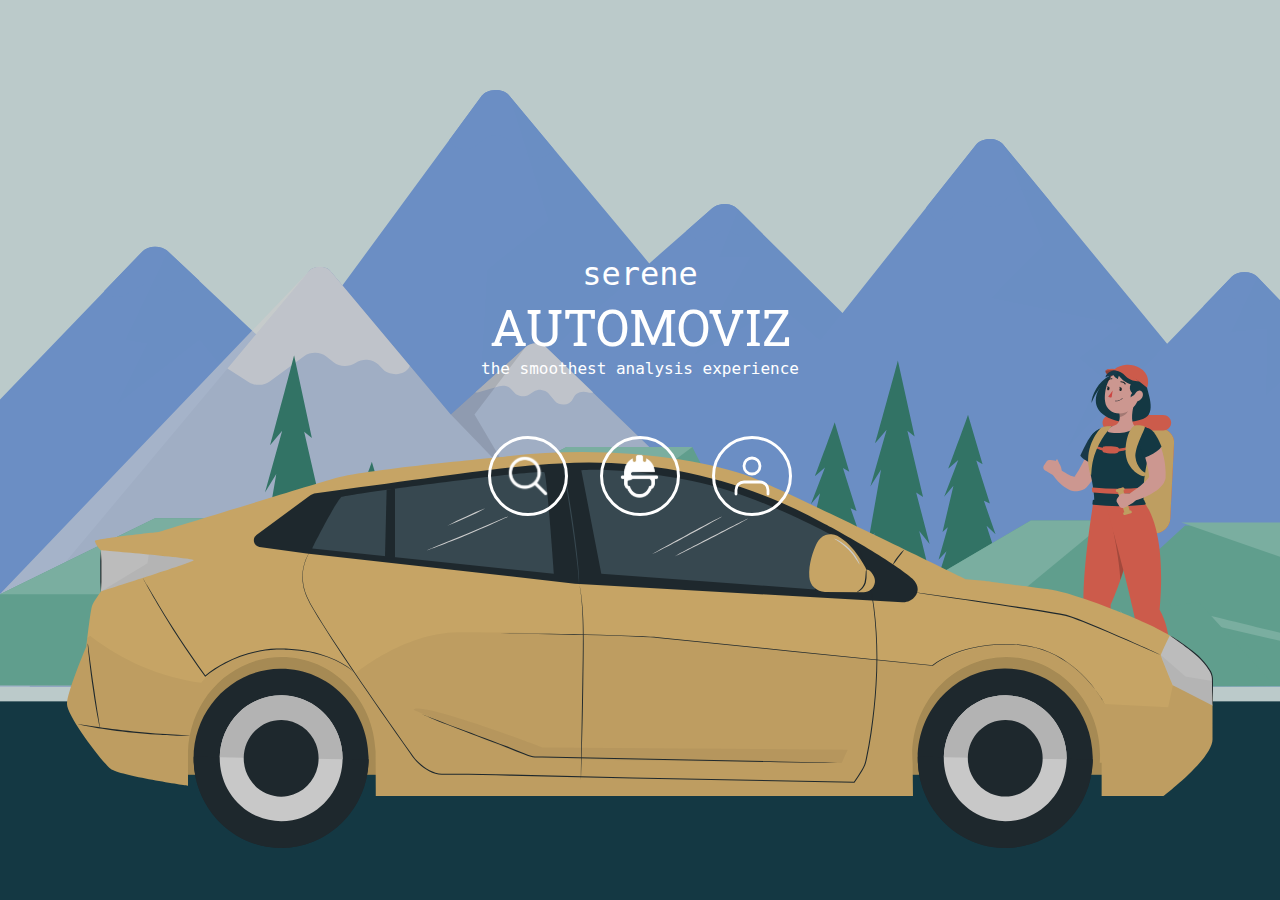
<file: index.html>
<!DOCTYPE html>
<html lang="en">
  <head>
    <meta charset="UTF-8" />
    <meta http-equiv="X-UA-Compatible" content="IE=edge" />
    <meta name="viewport" content="width=device-width, initial-scale=1.0" />
    <title>AUTOMOVIZ</title>

    <!-- favicon -->
    <link
      id="favicon"
      rel="icon"
      type="image"
      href="./images/index/style2/logo.svg"
    />

    <!-- css file -->
    <link id="css" rel="stylesheet" href="style2.css" />

    <!-- fonts api -->
    <link rel="preconnect" href="https://fonts.googleapis.com" />
    <link rel="preconnect" href="https://fonts.gstatic.com" crossorigin />
    <link
      href="https://fonts.googleapis.com/css2?family=Major+Mono+Display&family=Roboto+Slab:wght@100;200;300;400&family=VT323&display=swap"
      rel="stylesheet"
    />
  </head>
  <body>
    <div class="text">
      <div class="theme">
        <button id="thm">serene</button>
      </div>
      <h1>AUTOMOVIZ</h1>
      <h4>the smoothest analysis experience</h4>
      <div class="btn">
        <button>
          <h3>
            <a href="./explore.html">explore</a>
          </h3>
        </button>
        <button>
          <h3>
            <a
              href="https://share.streamlit.io/bhavneet1492/automoviz/main/app.py"
              >industry expert</a
            >
          </h3>
        </button>
        <button>
          <h3>
            <a
              href="https://share.streamlit.io/bhavneet1492/automoviz-customer/main/customer.py"
              >customer</a
            >
          </h3>
        </button>
      </div>
    </div>
    <div class="top" id="Top"></div>
    <div class="bg" id="bg">
      <div class="sun" id="sun">
        <img src="./images/index/style/sun.svg" alt="sun" />
      </div>
      <div class="top"></div>
      <div class="car">
        <div class="top"></div>
        <img id="car" src="./images/index/style2/car.svg" alt="car" />
      </div>
    </div>
    <script src="logic.js"></script>
  </body>
</html>
</file>
<file: style2.css>
body {
  margin: 0;
  padding: 0;
  display: flex;
  flex-direction: column;
  box-sizing: border-box;
  justify-content: center;
  overflow: hidden;
  height: 100vh;
  width: 100vw;
}
.top {
  height: 10vh;
  background-color: #eafcfd;
  filter: brightness(80%);
}
.bg {
  height: 90vh;
  width: 100vw;
  box-sizing: border-box;
  background: url("./images/index/style2/background.svg");
  background-color: #eafcfd;
  background-size: auto 100vh;
  filter: brightness(80%);
  display: flex;
  flex-direction: column;
  align-items: center;
  justify-content: space-evenly;
  overflow: hidden;
  animation: drive 50s linear infinite;
  align-self: flex-end;
}
@keyframes drive {
  0% {
    background-position-x: 500rem;
  }
  50% {
    background-position-x: 250rem;
  }
  100% {
    background-position-x: 0rem;
  }
}
.car {
  height: 70%;
  display: flex;
  flex-direction: column;
  align-items: center;
  justify-content: space-between;
  animation: go 10s linear infinite;
}
.car img {
  height: 70%;
}
@keyframes go {
  0% {
    transform: translateX(-70rem);
  }
  50% {
    transform: translateX(0rem);
  }
  100% {
    transform: translateX(70rem);
  }
}
.text {
  position: absolute;
  height: 100vh;
  z-index: 100;
  display: flex;
  flex-direction: column;
  align-items: center;
  justify-content: center;
  margin: 0;
  padding: 0;
  align-self: center;
  justify-self: center;
  color: white;
  text-align: center;
}
.text h1,
.text h4,
.text .btn {
  margin: 0;
  padding: 0;
  width: 100%;
  display: flex;
  flex-direction: column;
  align-items: center;
  justify-content: center;
}
.text .btn {
  display: flex;
  flex-direction: row;
  align-items: center;
  justify-content: center;
  height: 20%;
  margin-top: 0.5rem;
  margin-bottom: 5rem;
}

.text h1 {
  font-family: "Roboto Slab", serif;
  font-weight: 400;
  font-size: 3.1rem;
}
.text h4 {
  font-family: monospace;
  font-weight: 100;
  font-size: 1rem;
}

.btn button {
  /* background: linear-gradient(
    99.24deg,
    #ffffff -34.8%,
    rgba(255, 255, 255, 0) 108.51%
  );
  box-shadow: -10px -10px 40px rgba(255, 255, 255, 0.69),
    20px 20px 40px rgba(0, 0, 0, 0.3);
  backdrop-filter: blur(10px);
  border: none; */
  border: 0.2rem solid white;
  background-color: transparent;
  border-radius: 100px;
  margin: 1rem;
  width: 5rem;
  height: 5rem;
  transition: 0.3s linear;
  background: url("./images/index/style2/explore.svg");
  background-size: 3rem 3rem;
  background-repeat: no-repeat;
  background-position: center;
  display: flex;
  align-items: center;
  justify-content: center;
}
.btn button h3 {
  display: none;
  color: white;
  font-family: "Major Mono Display", monospace;
  font-size: 1.3rem;
  text-transform: lowercase;
}
.btn button a {
  text-decoration: none;
  color: #86b2f5;
}
.btn:active button a {
  color: white;
}

.btn button:nth-child(2) {
  background: url("./images/index/style2/expert.svg");
  background-size: 3.2rem 3.2rem;
  background-repeat: no-repeat;
  background-position: center;
}
.btn button:nth-child(3) {
  background: url("./images/index/style2/customer.svg");
  background-size: 3rem 3rem;
  background-repeat: no-repeat;
  background-position: center;
}
.btn:hover button:not(:hover) {
  width: 0;
  height: 0;
  margin: 1rem;
  padding: 0;
  background-position: left;
}
.btn button:hover {
  cursor: pointer;
  width: 100%;
  height: 4rem;
  margin: 0;
  padding: 1rem;
  background: white;
}
.btn button:hover h3 {
  display: block;
  color: #86b2f5;
}
.btn button:active {
  background: #86b2f5;
}
.btn button:active h3 {
  color: white;
}
.theme button,
.text h6 {
  background: none;
  border: none;
  font-family: monospace;
  font-weight: 100;
  font-size: 2rem;
  cursor: pointer;
  color: rgba(256, 256, 256, 1);
  transition: 0.15s linear;
}
.theme button:hover,
.text h6:hover {
  opacity: 0.4;
}
.sun {
  display: none;
}
</file>
